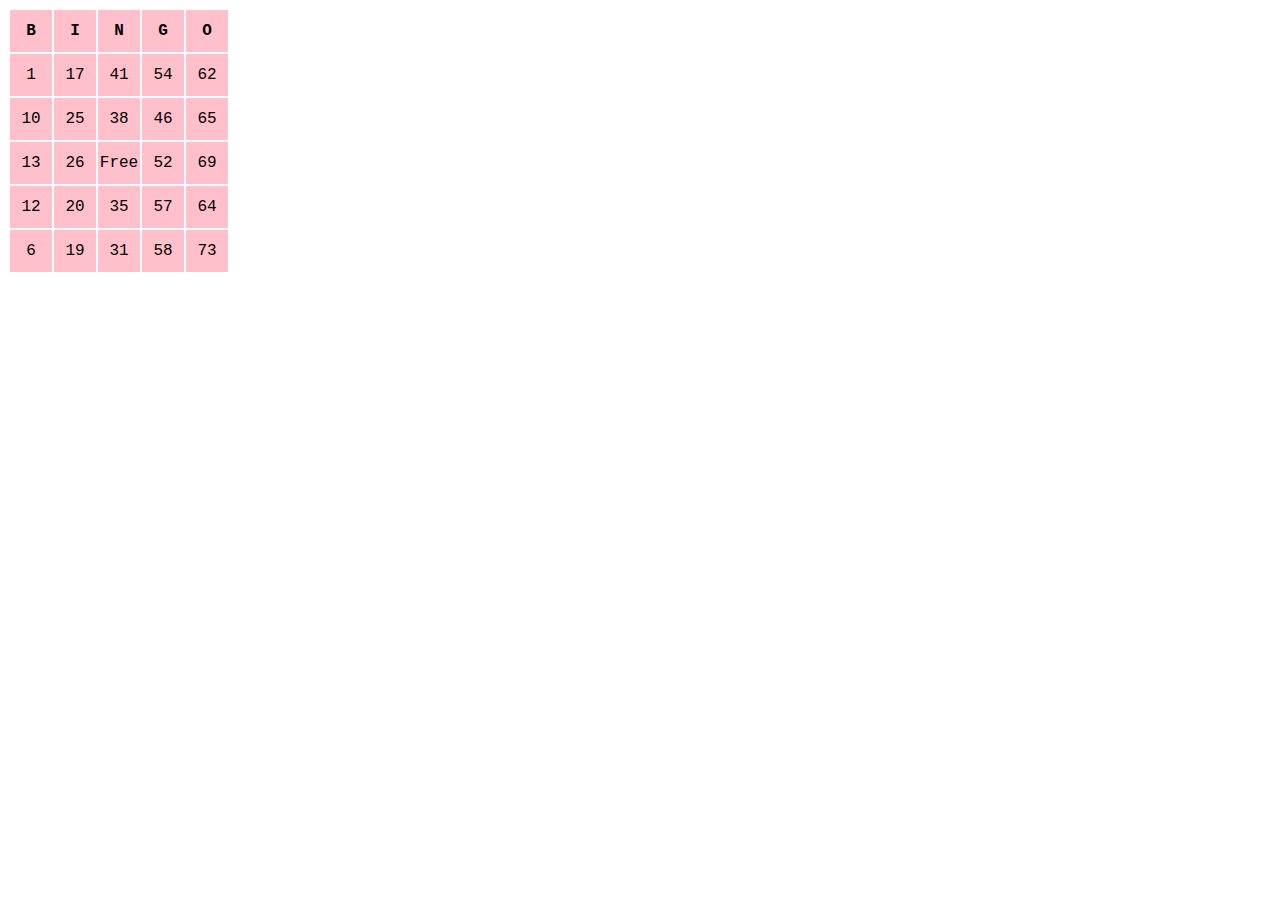
<file: myBingo/index.html>
<!DOCTYPE html>
<html lang="en" dir="ltr">
  <head>
    <meta charset="utf-8">
    <title>ビンゴ</title>
    <link rel="stylesheet" href="./css/style.css">
  </head>
  <body>
    <table>
      <thead>
        <tr>
          <th>B</th><th>I</th><th>N</th><th>G</th><th>O</th>
        </tr>
      </thead>
      <tbody>
        
      </tbody>
    </table>



    <script src="./js/main.js"></script>
  </body>
</html>
</file>
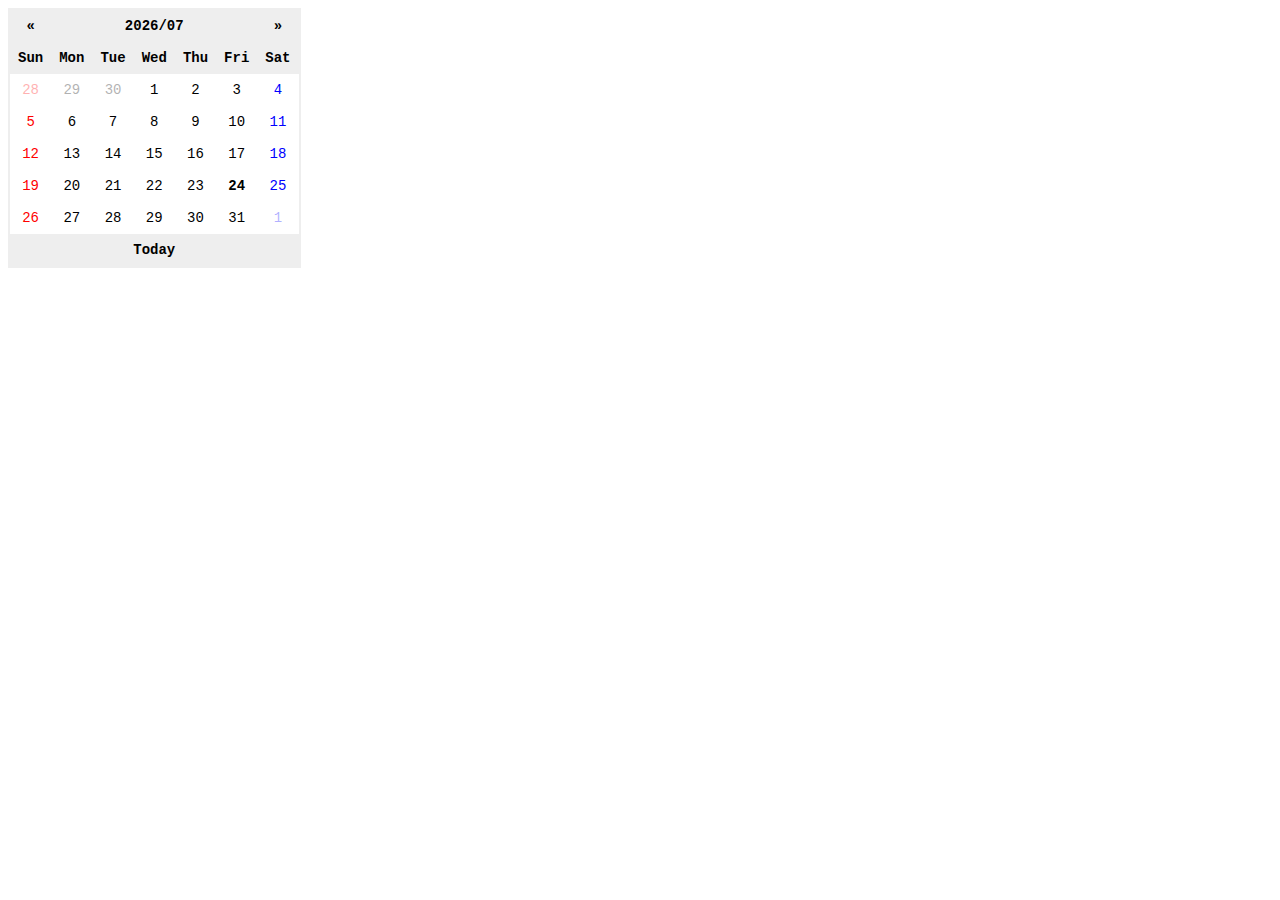
<file: mycalender/index.html>
<!DOCTYPE html>
<html lang="en" dir="ltr">
  <head>
    <meta charset="utf-8">
    <title>カレンダー</title>
    <link rel="stylesheet" href="./css/style.css">
  </head>
  <body>
    <table>
      <thead>
        <tr>
          <th id="prev">&laquo;</th>
          <th id="title" colspan="5">2020/7</th>
          <th id="next">&raquo;</th>
        </tr>
        <tr>
          <th>Sun</th>
          <th>Mon</th>
          <th>Tue</th>
          <th>Wed</th>
          <th>Thu</th>
          <th>Fri</th>
          <th>Sat</th>
        </tr>
      </thead>
      <tbody>

      </tbody>
      <tfoot>
        <tr>
          <td id="today" colspan="7">Today</td>
        </tr>
      </tfoot>
    </table>

    <script src="./js/main.js">

    </script>
  </body>
</html>
</file>
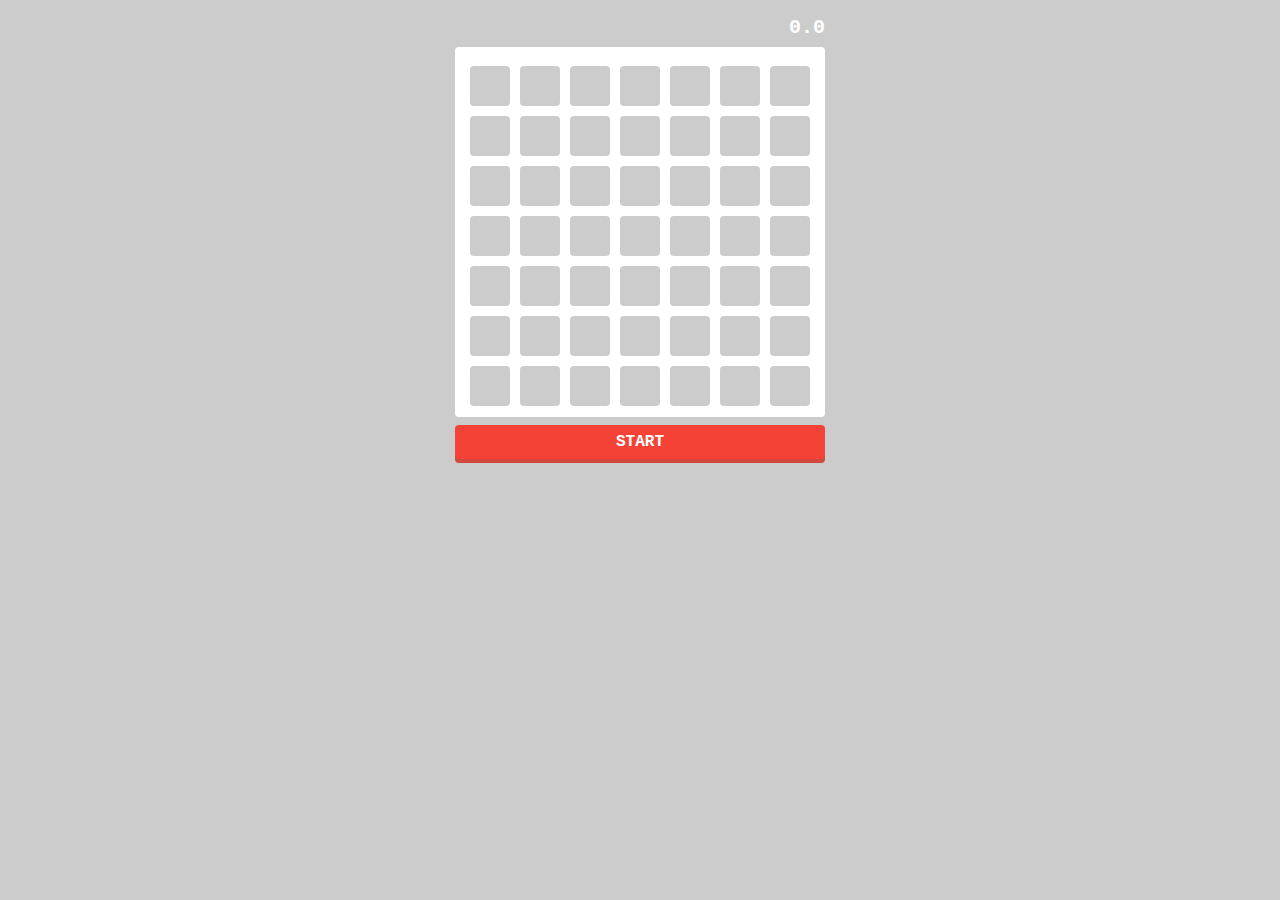
<file: mynumbersgame/index.html>
<!DOCTYPE html>
<html lang="en" dir="ltr">
  <head>
    <meta charset="utf-8">
    <title>number game</title>
    <link rel="stylesheet" href="./css/style.css">
  </head>
  <body>
    <div id="container">
      <div id="timer">
        0.0
      </div>
      <ul id="board">
        
      </ul>
      <div id="btn">
        START
      </div>
    </div>


    <script src="./js/main.js"></script>
  </body>
</html>
</file>
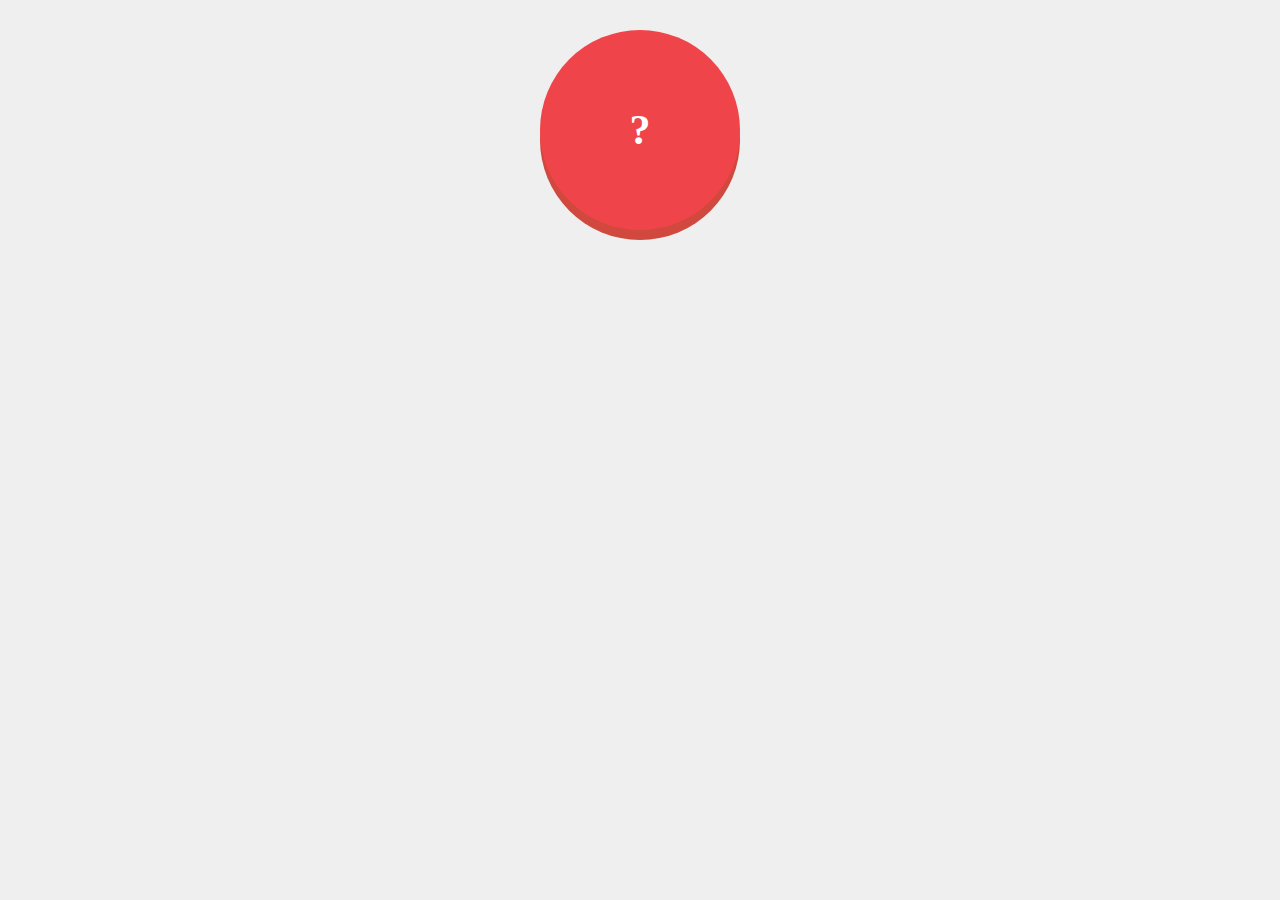
<file: myOmikuzi/index.html>
<!DOCTYPE html>
<html lang="en" dir="ltr">
  <head>
    <meta charset="utf-8">
    <title>おみくじ</title>
    <link rel="stylesheet" href="./css/style.css">
  </head>
  <body>
    <div id="btn">
      ?
    </div>
    <script src="./js/main.js"></script>
  </body>
</html>
</file>
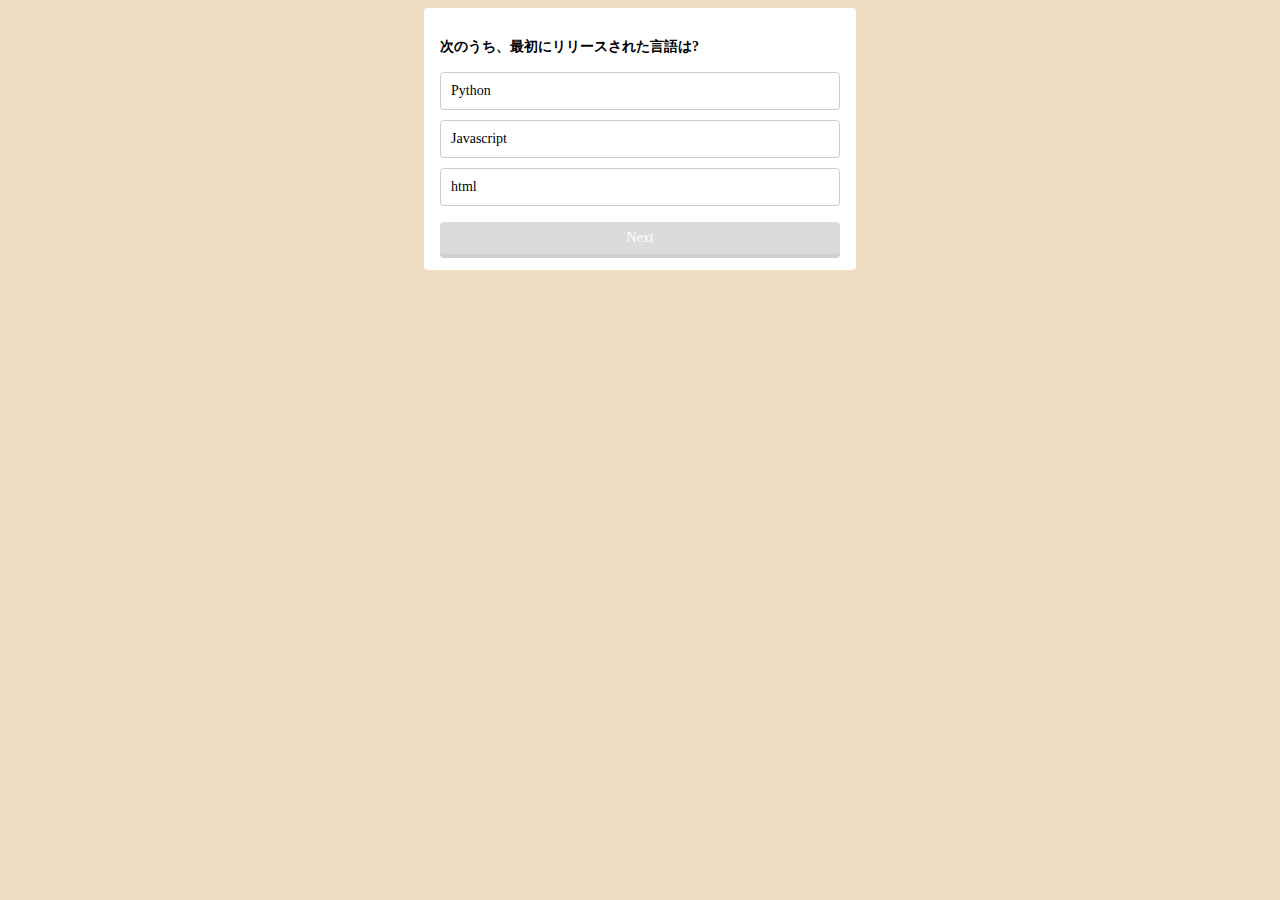
<file: myquizapp/index.html>
<!DOCTYPE html>
<html lang="en" dir="ltr">
  <head>
    <meta charset="utf-8">
    <title>quizApp</title>
    <link rel="stylesheet" href="./css/style.css">
  </head>
  <body>
    <section class="container">
      <p id="question"></p>
      <ul id="choices">

      </ul>
      <div id="btn" class="disabled">
        Next
      </div>

      <section id="result" class="hidden">
        <p></p>
        <a href="">replay</a>
      </section>
    </section>



    <script src="./js/main.js"></script>
  </body>
</html>
</file>
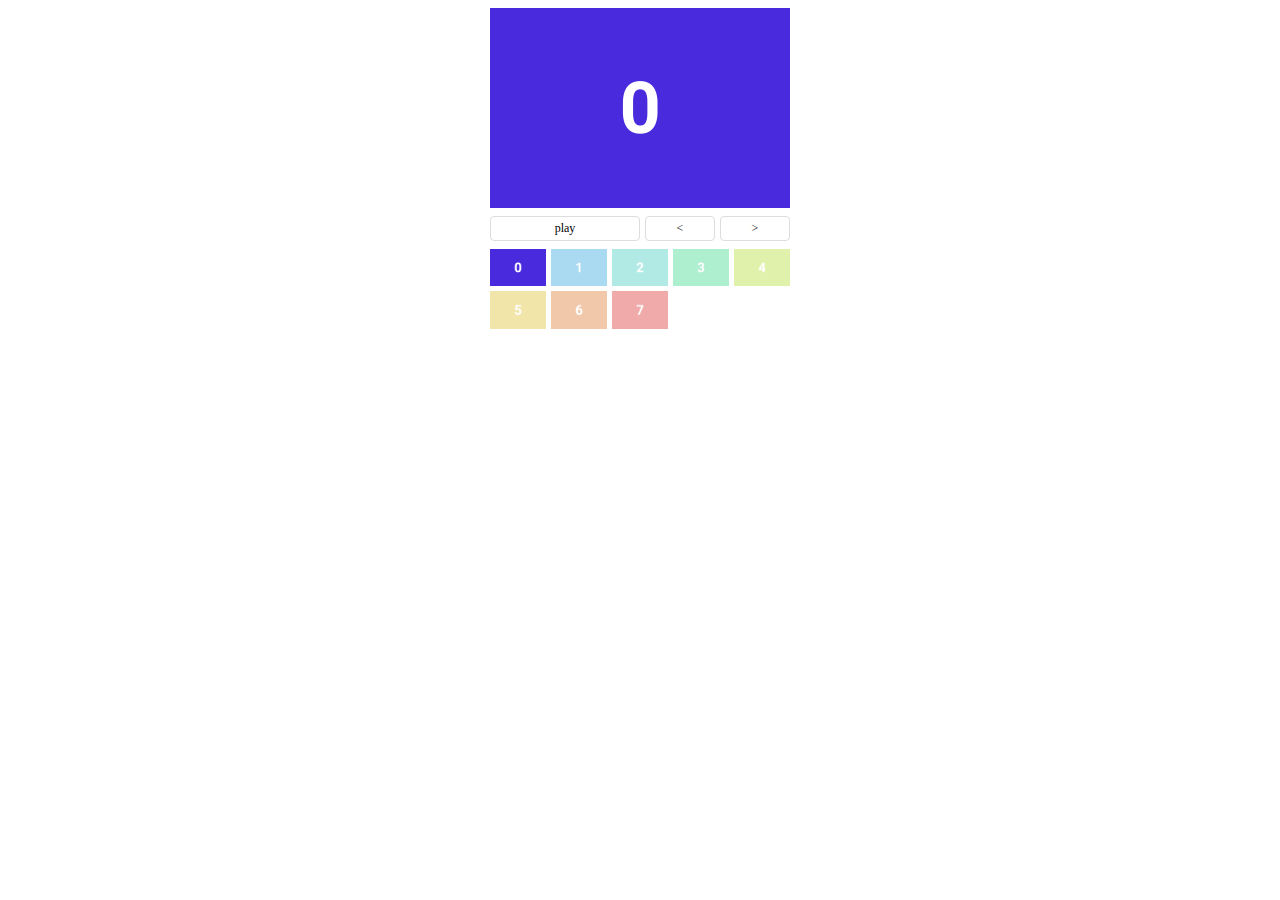
<file: myslideshow/index.html>
<!DOCTYPE html>
<html lang="en" dir="ltr">
  <head>
    <meta charset="utf-8">
    <title>slideshow</title>
    <link rel="stylesheet" href="./css/style.css">
  </head>
  <body>
    <main>
      <img id="main">
      <nav>
        <ul>
          <li id="play">play</li>
          <li id="prev">&lt;</li>
          <li id="next">&gt;</li>
        </ul>
      </nav>
      <ul class="thumbnails">

      </ul>
    </main>

    <script src="./js/main.js"></script>
  </body>
</html>
</file>
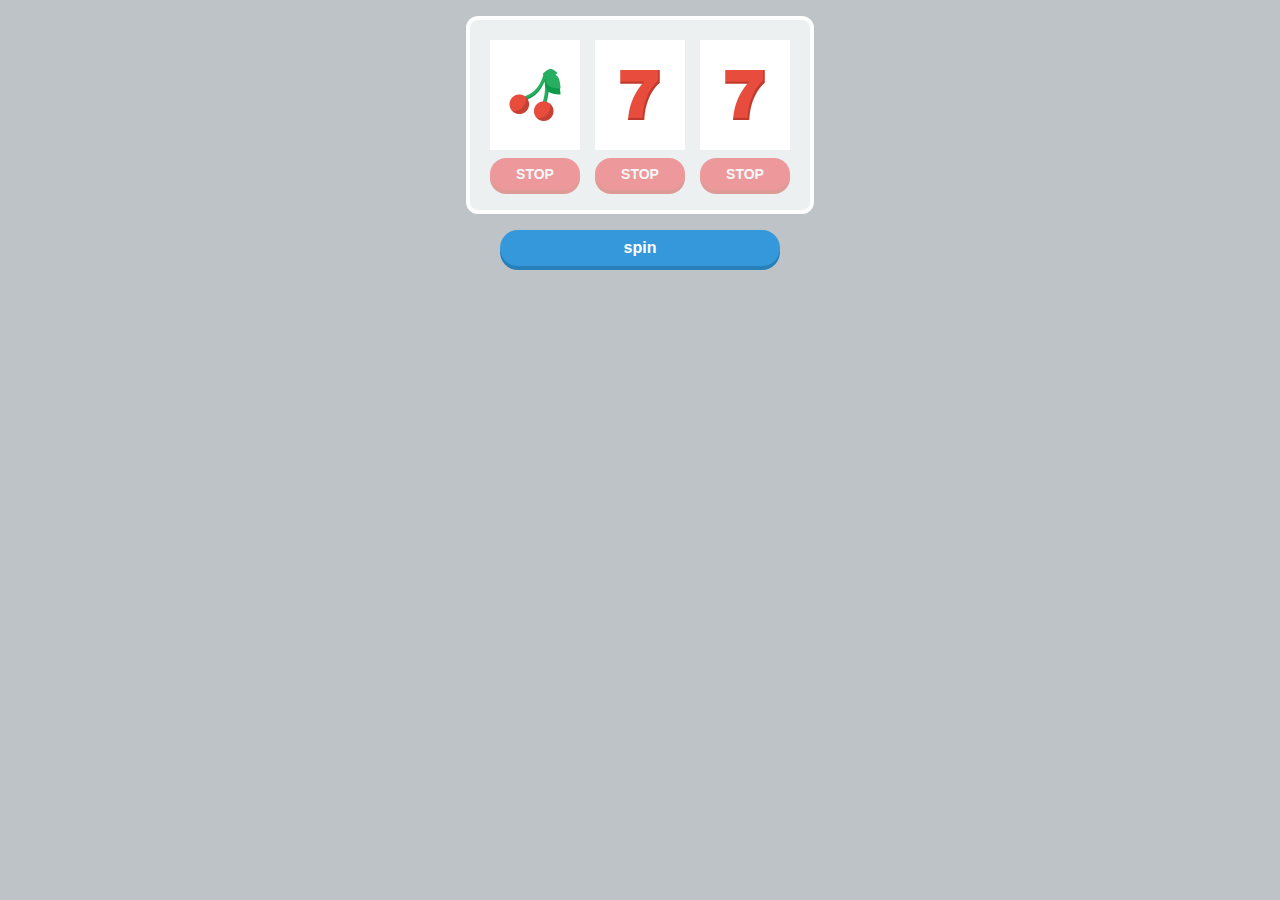
<file: MySlotMachine/index.html>
<!DOCTYPE html>
<html lang="en" dir="ltr">
  <head>
    <meta charset="utf-8">
    <title>slotmachine</title>
    <link rel="stylesheet" href="./css/style.css">
  </head>
  <body>
    <main> </main>
    <div id="spin">
        spin
    </div>


    <script src="./js/main.js"></script>
  </body>
</html>
</file>
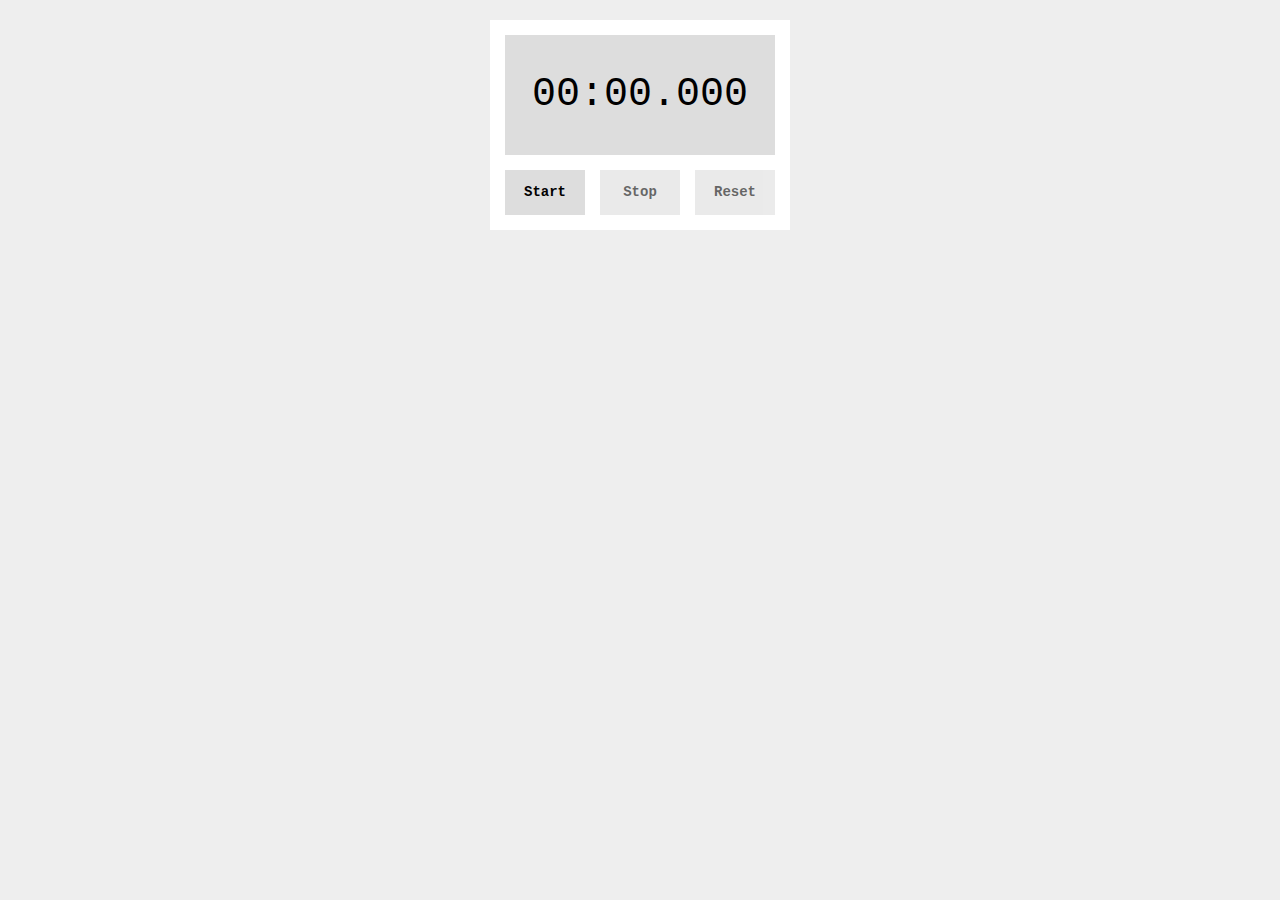
<file: mystopwatch/index.html>
<!DOCTYPE html>
<html lang="en" dir="ltr">
  <head>
    <meta charset="utf-8">
    <title>ストップウォッチ</title>
    <link rel="stylesheet" href="./css/style.css">
  </head>
  <body>
    <div class="container">
      <div id="timer">
        00:00.000
      </div>
      <div class="controls">
        <div class="btn" type="button" id="start">Start</div>
        <div class="btn" type="button" id="stop">Stop</div>
        <div class="btn" type="button" id="reset">Reset</div>
      </div>
    </div>

    <script src="./js/main.js"></script>
  </body>
</html>
</file>
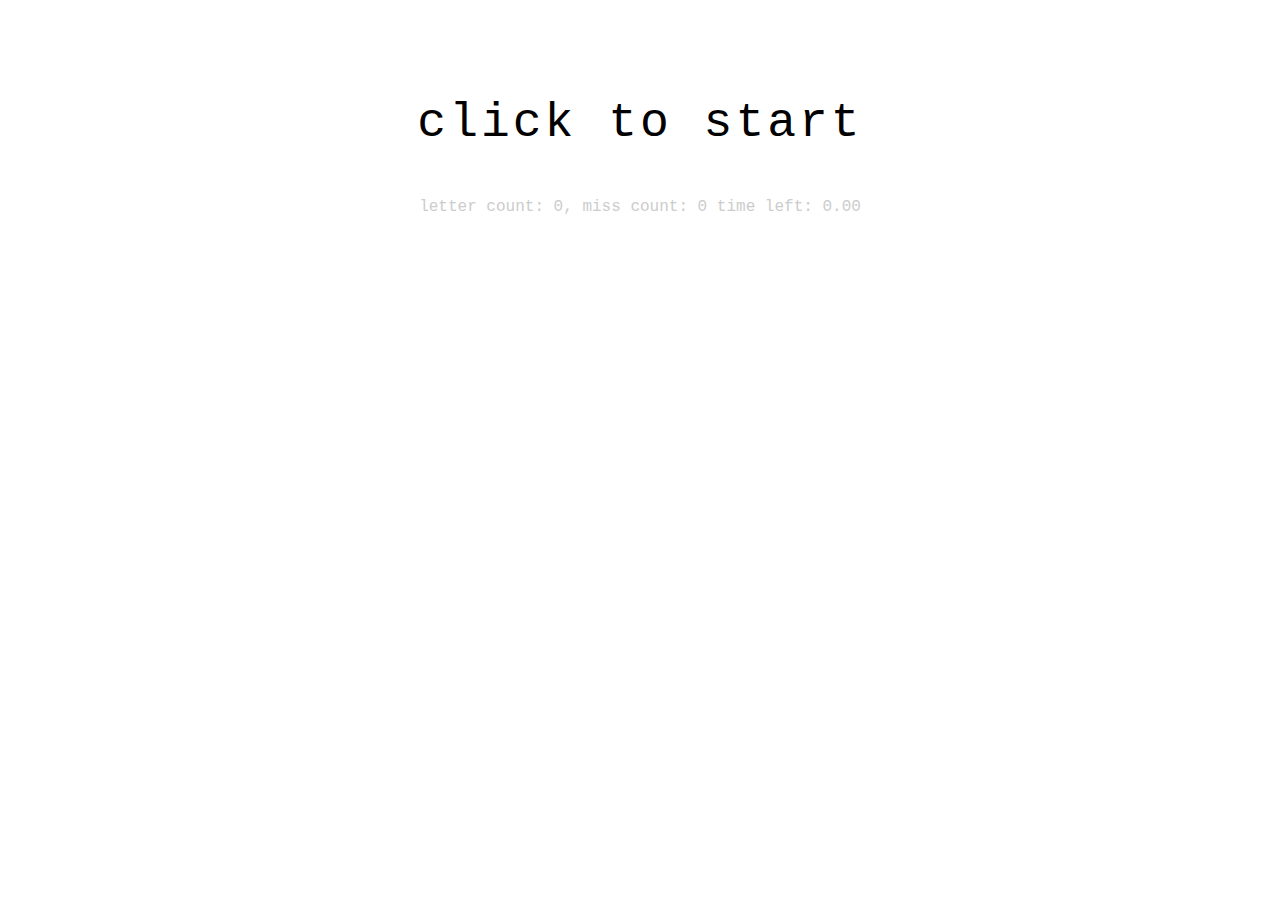
<file: mytyping/index.html>
<!DOCTYPE html>
<html lang="en" dir="ltr">
  <head>
    <meta charset="utf-8">
    <title>タイピングゲーム</title>
    <link rel="stylesheet" href="./css/style.css">
  </head>
  <body>
    <p id="target">click to start</p>
    <p class="info">
      letter count: <span id="score">0</span>,
      miss count: <span id="miss">0</span>
      time left: <span id="timer">0.00</span>
    </p>
    <script src="./js/main.js">

    </script>
  </body>
</html>
</file>
<file: myBingo/css/style.css>
body{
  font-family: 'Courier New' , monospace
}

th, td {
  background: pink;
  width: 40px;
  height: 40px;
  text-align: center;
  line-height: 40px;

}
</file>
<file: mycalender/css/style.css>
body {
  font-family: 'Courier New' , monospace;
  font-size: 14px;
}

table{
  border: 2px solid #eee;
  border-collapse: collapse;
}

thead,
tfoot{
  background: #eee;
}

th,
td{
  padding: 8px;
  text-align: center;
}

tbody td:first-child{
  color: red;
}

tbody td:last-child{
  color: blue;
}

tfoot{
  font-weight: bold;
}

td.disabled {
  opacity: 0.3;
}

td.today{
  font-weight: bold;
}

#prev,
#next,
#today{
  cursor: pointer;
  user-select: none;
}
</file>
<file: mynumbersgame/css/style.css>
body{
  background: #ccc;
  color: #fff;
  font-family: 'Courier New' , sans-serif;
  font-size: 16px;
  font-weight: bold;
}

#container{

  margin: 16px auto;
}

#board{
  list-style: none;
  margin: 0 0 8px;
  padding: 10px;
  background: #fff;
  border-radius: 4px;
  display: flex;
  flex-wrap: wrap;
}

#timer{
  margin-bottom: 8px;
  font-size: 20px;
  text-align: right;
}

#board li{
  background: #00aaff;
  width: 40px;
  height: 40px;
  margin: 5px;
  cursor: pointer;
  border-radius: 4px;
  line-height: 40px;
  text-align: center;
  box-shadow: 0 4px 0 #0088cc;
}

#board li.pressed{
  background: #ccc;
  box-shadow: none;
  margin-top: 9px;
  margin-bottom: 1px;
}

#btn{
  cursor: pointer;
  user-select: none;
  background: #f44336;
  padding: 8px;
  border-radius: 4px;
  text-align: center;
  box-shadow: 0 4px 0 #d1483e;
}

#btn:active{
  margin-top: 12px;
  box-shadow: none;

}
</file>
<file: myOmikuzi/css/style.css>
body{
  background: #efefef;
}

#btn {
  width: 200px;
  height: 200px;
  background: #ef454a;
  border-radius: 50%;
  margin: 30px auto;
  text-align: center;
  line-height: 200px;
  color: #fff;
  font-weight: bold;
  font-size: 42px;
  cursor: pointer;
  box-shadow: 0 10px 0 #d1483e;
  user-select: none;
}

#btn:hover {
  opacity: 0.9;
}

#btn:active{
  box-shadow: 0 5px 0 #d1483e;
  margin-top: 35px ;
}
</file>
<file: myquizapp/css/style.css>
body{
  background: #efdec1;
  font-size: 14px;
  font-family: Verdane. sans-serif;
}

.container{
  width: 400px;
  margin: 8px auto;
  background: #fff;
  border-radius: 4px;
  padding: 16px;
  position: relative;
}

#question{
  margin-bottom: 16px;
  font-weight: bold;
}

#choices {
  list-style: none;
  padding: 0;
  margin-bottom: 16px;
}

#choices li{
  border: 1px solid #ccc;
  border-radius: 4px;
  padding: 10px;
  margin-bottom:  10px;
  cursor: pointer;
}

#choices li:hover{
  background: #f8f8f8;
}

#choices li.correct{
  background: #d4edda;
  border-color: #c3e6cb;
  color: #155724;
  font-weight: bold;
}

#choices li.correct::after{
  content: '...correct!'
}

#choices li.wrong::after{
  content: '...wrong!'
}

#choices li.wrong{
  background: #f8d8da;
  border-color: #f5c6cb;
  color: #721c24;
  font-weight: bold;
}

#btn, #result a {
  background: #3498db;
  padding: 8px;
  border-radius: 4px;
  cursor: pointer;
  text-align: center;
  color: #fff;
  box-shadow: 0 4px 0 #2880b9;
}

#btn.disabled{
  background: #ccc;
  box-shadow: 0 4px 0 #bbb;
  opacity: 0.7;
}

#result{
    position: absolute;
    width: 300px;
    background: #fff;
    padding: 30px;
    box-shadow: 0 4px 8px rgba(0,0,0,0.2);
    top: 50px;
    right: 0;
    left: 0;
    margin: 0 auto;
    border-radius: 4px;
    text-align: center;
    transition: 0.4s;
}

#result.hidden{
  transform: translateY(-500px);
}

#result p{
  font-size: 24px;
}

#result a {
  display: block;
  text-decoration: none;
}
</file>
<file: myslideshow/css/style.css>
main {
  width: 300px;
  margin: 0 auto;
}

#main{
  width: 300px;
  height: 200px;
  margin-bottom: 8px;
}

nav{
  margin-bottom: 8px;
}

nav ul {
  display: flex;
  justify-content: space-between;
}

img{
  vertical-align: bottom;
}

.thumbnails img{
  width: 56px;
}

ul{
  list-style: none;
  padding: 0;
  margin: 0;
}

nav li {
  border: 1px solid #ddd;
  border-radius: 4px;
  font-size: 12px;
  padding: 4px;
  text-align: center;
  cursor: pointer;
  user-select: none;
}

nav li:hover{
  background: #f8f8f8;
}

#play{
  width: 140px;
}

.thumbnails{
  display: grid;
  grid-template-columns: repeat(5,56px);
  gap:5px;
}

.thumbnails li{
  cursor: pointer;
  opacity: 0.4;
}

.thumbnails li.current{
  opacity: 1;
}

.thumbnails li:hover{
  opacity: 1;
}


#prev , #next{
  width: 60px;
}
</file>
<file: MySlotMachine/css/style.css>
body{
  background: #bdc3c7;
  font-size: 16px;
  font-weight: bold;
  font-family: Arial, sans-serif;
}

main{
  width: 300px;
  background: #ecf0f1;
  padding: 20px;
  border: 4px solid #fff;
  border-radius: 12px;
  margin: 16px auto;
  display: flex;
  justify-content: space-between;
}

.panel img {
  width: 90px;
  height: 110px;
  margin-bottom: 4px;
}

.stop{
  cursor: pointer;
  width: 90px;
  height: 32px;
  background: #ef454a;
  box-shadow: 0 4px 0 #d1483e;
  border-radius: 16px;
  line-height: 32px;
  text-align: center;
  font-size: 14px;
  color: #fff;
  user-select: none;
}
#spin{
  cursor: pointer;
  width: 280px;
  height: 36px;
  background: #3498db;
  box-shadow: 0 4px 0 #2880b9;
  border-radius: 18px;
  line-height: 36px;
  text-align: center;
  color: #fff;
  user-select: none;
  margin: 0 auto;
}

.unmached{
  opacity: 0.5;
}
.inactive{
  opacity: 0.5;
}
</file>
<file: mystopwatch/css/style.css>
body {
  font-family: 'Courier New' , monospace;
  font-size: 14px;
  background: #eee;
}

.container{
  margin: 20px auto;
  width: 270px;
  background: #fff;
  padding: 15px;
  text-align: center;
}

#timer {
  background: #ddd;
  height: 120px;
  line-height: 120px;
  font-size: 40px;
  margin-bottom: 15px;
}

.btn{
  width: 80px;
  height: 45px;
  line-height: 45px;
  background: #ddd;
  font-weight: bold;
  cursor: pointer;
  user-select: none;
}

.controls{
  display: flex;
  justify-content: space-between;
}

.inactive{
  opacity: 0.6;
}
</file>
<file: mytyping/css/style.css>
body{
  padding-top: 40px;
  font-family: 'Courier New', monospace;
  text-align: center;
}

#target{
  font-size: 48px;
  letter-spacing: 3px;
}

.info{
  color: #ccc;
}
</file>
